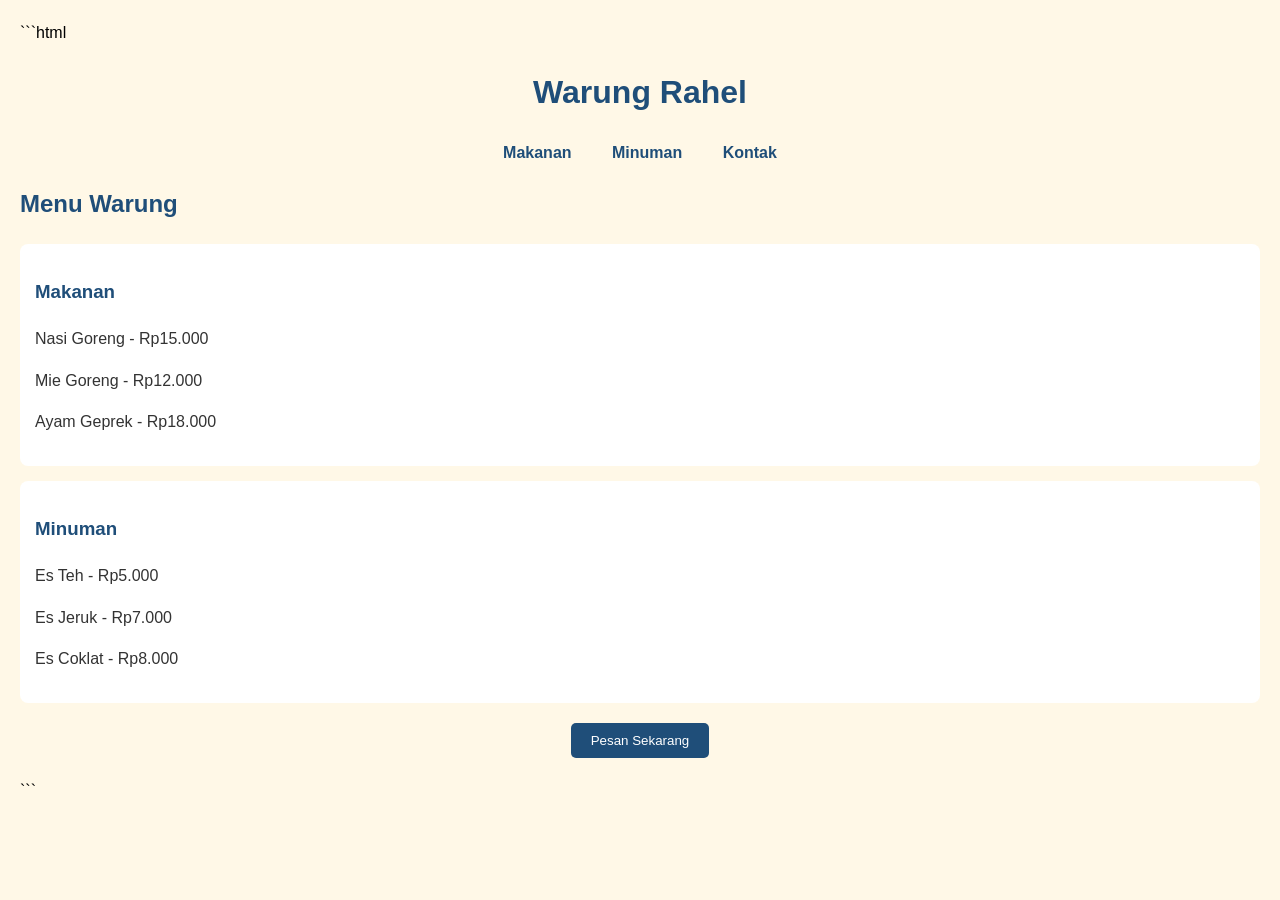
<file: index.html>
```html
<!DOCTYPE html>
<html lang="id">
<head>
    <meta charset="UTF-8">
    <meta name="viewport" content="width=device-width, initial-scale=1.0">
    <title>Menu Warung Rahel</title>

    <!-- Menghubungkan HTML dengan CSS -->
    <link rel="stylesheet" href="style.css">
</head>

<body>

    <header>
        <h1>Warung Rahel</h1>

        <nav>
            <a href="#makanan">Makanan</a>
            <a href="#minuman">Minuman</a>
            <a href="#kontak">Kontak</a>
        </nav>
    </header>

    <section>
        <h2>Menu Warung</h2>

        <div class="menu">
            <h3 id="makanan">Makanan</h3>

            <p>Nasi Goreng - Rp15.000</p>
            <p>Mie Goreng - Rp12.000</p>
            <p>Ayam Geprek - Rp18.000</p>
        </div>

        <div class="menu">
            <h3 id="minuman">Minuman</h3>

            <p>Es Teh - Rp5.000</p>
            <p>Es Jeruk - Rp7.000</p>
            <p>Es Coklat - Rp8.000</p>
        </div>

        <button id="kontak">Pesan Sekarang</button>
    </section>

</body>
</html>
```
</file>
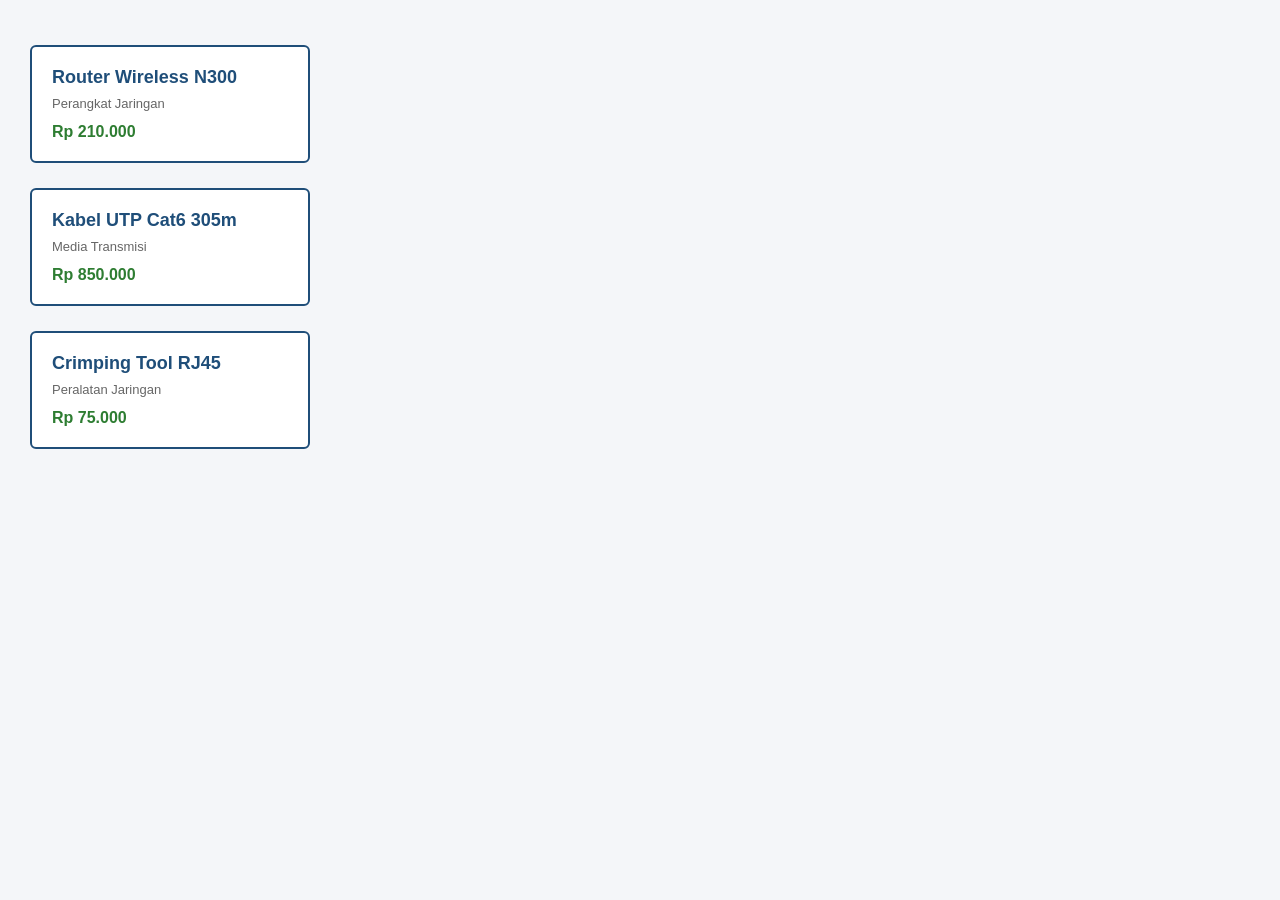
<file: CSS PERTEMUAN3index.html>
<!DOCTYPE html>
<html lang="id">
<head>
  <meta charset="UTF-8">
  <meta name="viewport" content="width=device-width, initial-scale=1.0">
  <title>Tugas Mandiri - 3 Kartu Produk</title>
  <style>
    /* Reset dasar */
    * {
      box-sizing: border-box;
      margin: 0;
      padding: 0;
    }

    body {
      font-family: Arial, sans-serif;
      background-color: #F4F6F9;
      padding: 30px;
    }

    /* Box Model 3 Kartu Produk */
    .kartu-produk {
      box-sizing: border-box;       /* Menjaga total lebar tetap 280px */
      width: 280px;                 /* Lebar kartu */
      padding: 20px;                /* Jarak dalam */
      border: 2px solid #1F4E79;    /* Garis tepi */
      margin-top: 15px;             /* Jarak atas */
      margin-bottom: 25px;          /* Jarak bawah */
      background-color: #FFFFFF;
      border-radius: 6px;
    }

    .nama-produk {
      font-size: 18px;
      color: #1F4E79;
      margin-bottom: 8px;
    }

    .kategori {
      font-size: 13px;
      color: #666666;
      margin-bottom: 12px;
    }

    .harga {
      font-size: 16px;
      font-weight: bold;
      color: #2E7D32;
    }
  </style>
</head>
<body>

  <div class="kartu-produk">
    <h3 class="nama-produk">Router Wireless N300</h3>
    <p class="kategori">Perangkat Jaringan</p>
    <p class="harga">Rp 210.000</p>
  </div>

  <div class="kartu-produk">
    <h3 class="nama-produk">Kabel UTP Cat6 305m</h3>
    <p class="kategori">Media Transmisi</p>
    <p class="harga">Rp 850.000</p>
  </div>

  <div class="kartu-produk">
    <h3 class="nama-produk">Crimping Tool RJ45</h3>
    <p class="kategori">Peralatan Jaringan</p>
    <p class="harga">Rp 75.000</p>
  </div>

</body>
</html>
</file>
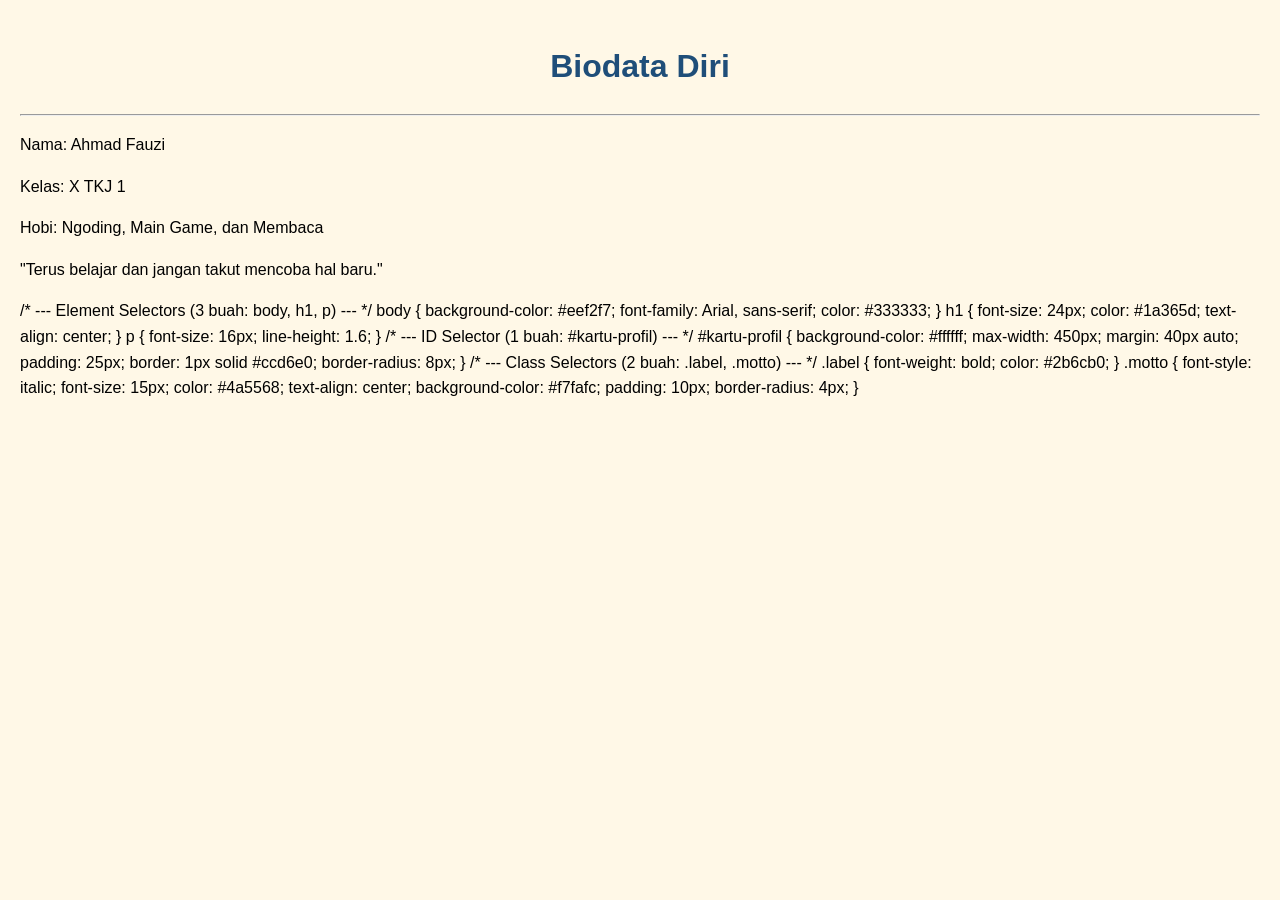
<file: Praktik CSS1.html>
<!DOCTYPE html>
<html lang="id">
<head>
  <meta charset="UTF-8">
  <meta name="viewport" content="width=device-width, initial-scale=1.0">
  <title>Biodata Diri</title>
  <link rel="stylesheet" href="style.css">
</head>
<body>

  <div id="kartu-profil">
    <h1>Biodata Diri</h1>
    <hr>
    
    <p><span class="label">Nama:</span> Ahmad Fauzi</p>
    <p><span class="label">Kelas:</span> X TKJ 1</p>
    <p><span class="label">Hobi:</span> Ngoding, Main Game, dan Membaca</p>
    
    <p class="motto">"Terus belajar dan jangan takut mencoba hal baru."</p>
  </div>

</body>
</html>
/* --- Element Selectors (3 buah: body, h1, p) --- */
body {
  background-color: #eef2f7;
  font-family: Arial, sans-serif;
  color: #333333;
}

h1 {
  font-size: 24px;
  color: #1a365d;
  text-align: center;
}

p {
  font-size: 16px;
  line-height: 1.6;
}

/* --- ID Selector (1 buah: #kartu-profil) --- */
#kartu-profil {
  background-color: #ffffff;
  max-width: 450px;
  margin: 40px auto;
  padding: 25px;
  border: 1px solid #ccd6e0;
  border-radius: 8px;
}

/* --- Class Selectors (2 buah: .label, .motto) --- */
.label {
  font-weight: bold;
  color: #2b6cb0;
}

.motto {
  font-style: italic;
  font-size: 15px;
  color: #4a5568;
  text-align: center;
  background-color: #f7fafc;
  padding: 10px;
  border-radius: 4px;
}
</file>
<file: style.css>
/* Mengatur seluruh halaman */
body {
    font-family: Arial, sans-serif;
    line-height: 1.6;
    margin: 0;
    padding: 20px;
    background-color: #FFF8E7;
}

/* Grouping Selector */
h1, h2, h3 {
    font-family: Arial, sans-serif;
    color: #1F4E79;
}

/* Mengatur judul halaman */
h1 {
    text-align: center;
}

/* Mengatur navigasi */
nav {
    text-align: center;
    margin-bottom: 20px;
}

/* Descendant Selector */
nav a {
    text-decoration: none;
    color: #1F4E79;
    font-weight: bold;
    margin: 10px;
    padding: 8px;
}

/* Pseudo-class :hover */
nav a:hover {
    color: white;
    background-color: #1F4E79;
}

/* Mengatur bagian menu */
.menu {
    background-color: white;
    padding: 15px;
    margin-bottom: 15px;
    border-radius: 8px;
}

/* Mengatur paragraf menu */
.menu p {
    font-size: 16px;
    color: #333333;
}

/* Mengatur tombol */
button {
    display: block;
    margin: 20px auto;
    padding: 10px 20px;
    background-color: rgb(31, 78, 121);
    color: white;
    border: none;
    border-radius: 5px;
    cursor: pointer;
}

/* Hover menggunakan rgba */
button:hover {
    background-color: rgba(31, 78, 121, 0.8);
}
</file>
